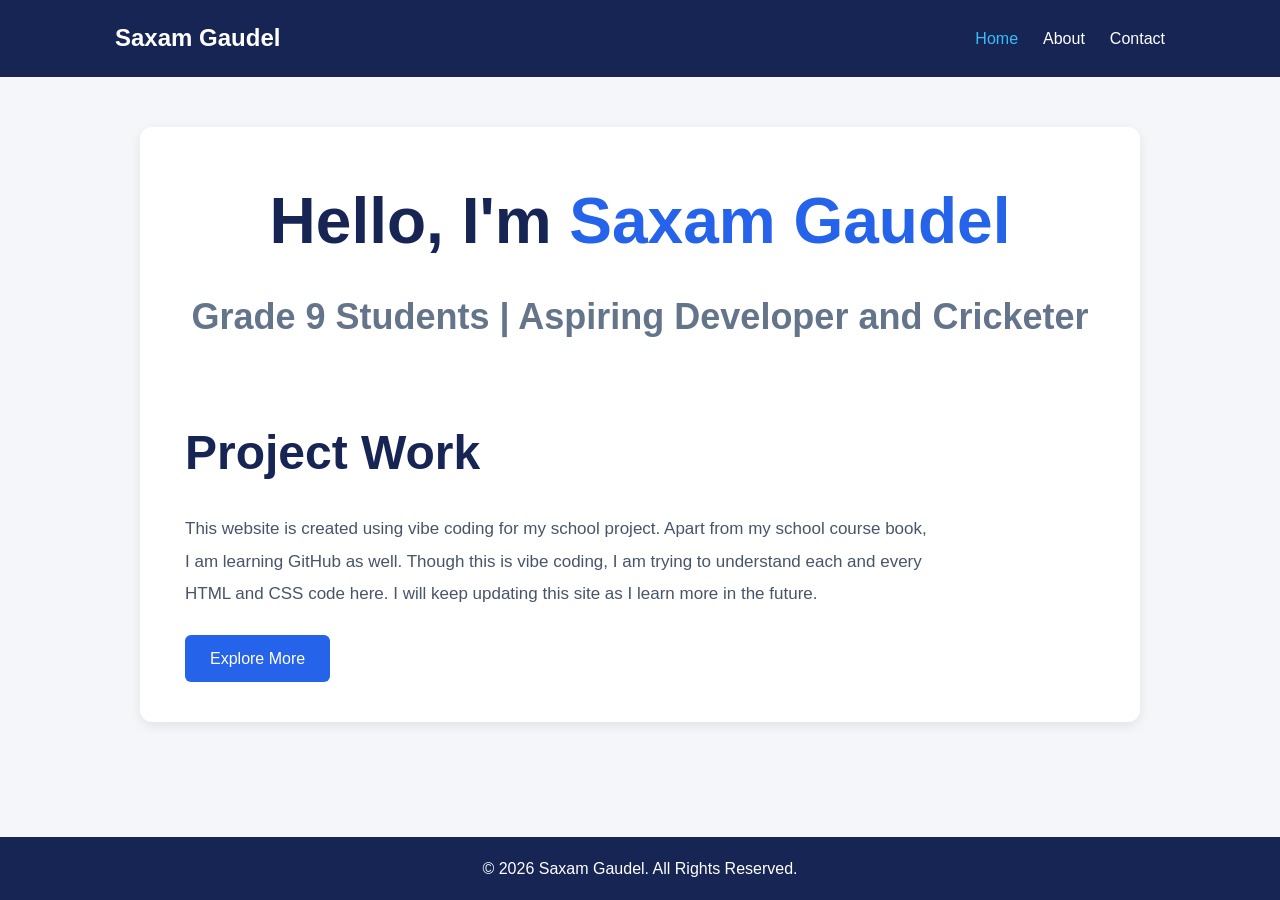
<file: index.html>
<!DOCTYPE html>
<html lang="en">
<head>
    <meta charset="UTF-8">
    <meta name="viewport" content="width=device-width, initial-scale=1.0">
    <title>Saxam Gaudel | Home</title>
    <link rel="stylesheet" href="style.css">
</head>
<body>

    <!-- Header -->
    <header>
        <nav class="navbar">
            <h2 class="logo">Saxam Gaudel</h2>

            <ul class="nav-links">
                <li><a href="index.html" class="active">Home</a></li>
                <li><a href="about.html">About</a></li>
                <li><a href="contact.html">Contact</a></li>
            </ul>
        </nav>
    </header>

    <!-- Main Content -->
    <main class="container">

        <section class="hero">

            <!-- Introduction -->
            <div class="intro-section">
                <h1>
                    Hello, I'm <span>Saxam Gaudel</span>
                </h1>

                <h2>
                    Grade 9 Students | Aspiring Developer and Cricketer
                </h2>
            </div>

            <!-- Project Work -->
            <div class="project-section">

                <h1 class="project-title">Project Work</h1>

                <p>
                    This website is created using vibe coding for my school
                    project. Apart from my school course book, I am learning
                    GitHub as well. Though this is vibe coding, I am trying
                    to understand each and every HTML and CSS code here.
                    I will keep updating this site as I learn more in the
                    future.
                </p>

                <a href="about.html" class="btn">Explore More</a>

            </div>

        </section>

    </main>

    <!-- Footer -->
    <footer>
        <p>&copy; 2026 Saxam Gaudel. All Rights Reserved.</p>
    </footer>

</body>
</html>
</file>
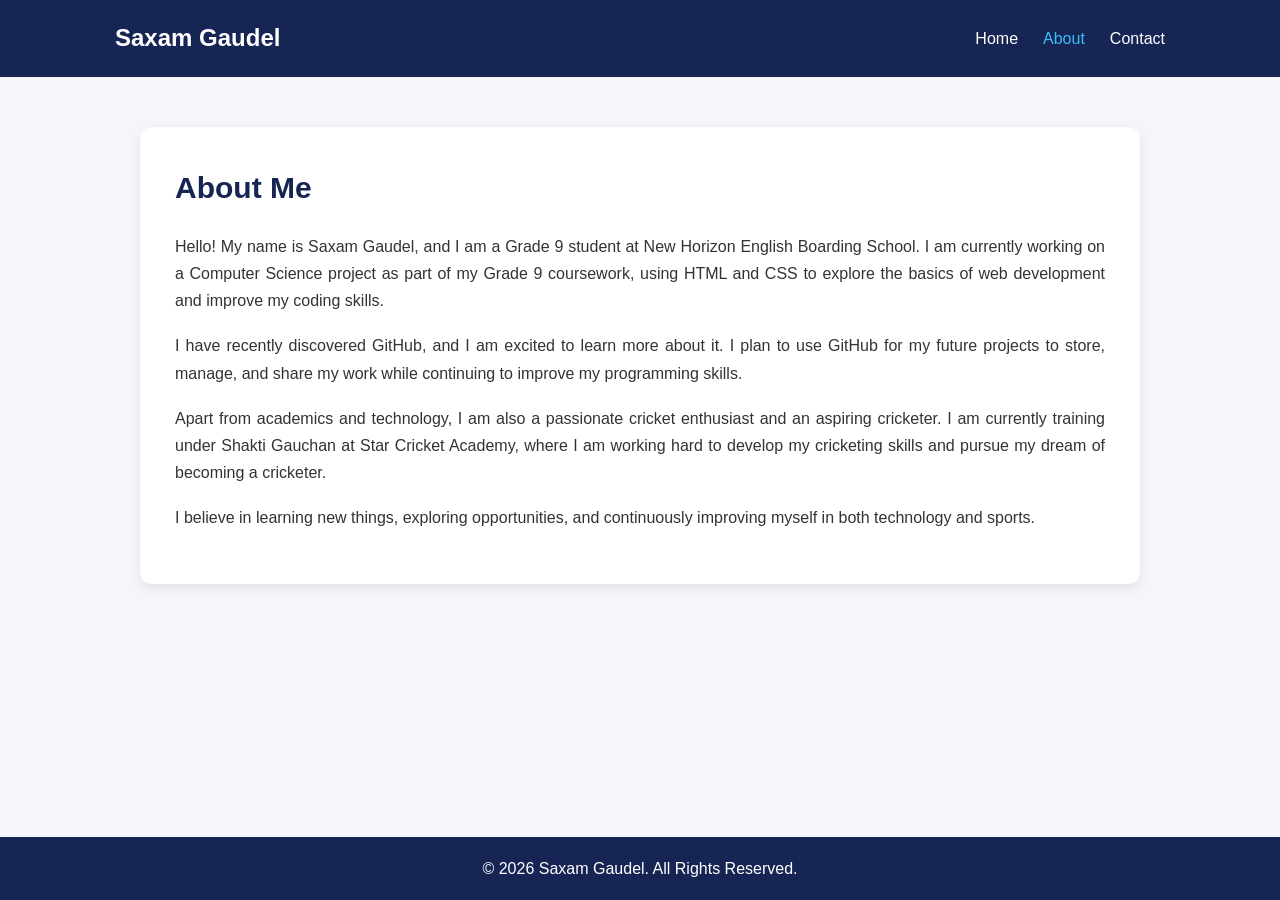
<file: about.html>
<!DOCTYPE html>
<html lang="en">
<head>
    <meta charset="UTF-8">
    <meta name="viewport" content="width=device-width, initial-scale=1.0">
    <title>Saxam Gaudel | About</title>
    <link rel="stylesheet" href="style.css">
</head>
<body>

    <!-- Header -->
    <header>
        <nav class="navbar">
            <h2 class="logo">Saxam Gaudel</h2>

            <ul class="nav-links">
                <li><a href="index.html">Home</a></li>
                <li><a href="about.html" class="active">About</a></li>
                <li><a href="contact.html">Contact</a></li>
            </ul>
        </nav>
    </header>

    <!-- Main Content -->
    <main class="container">

        <section class="content">

            <h1>About Me</h1>

            <p>
                Hello! My name is Saxam Gaudel, and I am a Grade 9
                student at New Horizon English Boarding School.
                I am currently working on a Computer Science project
                as part of my Grade 9 coursework, using HTML and CSS
                to explore the basics of web development and improve
                my coding skills.
            </p>

            <p>
                I have recently discovered GitHub, and I am excited
                to learn more about it. I plan to use GitHub for my
                future projects to store, manage, and share my work
                while continuing to improve my programming skills.
            </p>

            <p>
                Apart from academics and technology, I am also a
                passionate cricket enthusiast and an aspiring
                cricketer. I am currently training under Shakti
                Gauchan at Star Cricket Academy, where I am working
                hard to develop my cricketing skills and pursue my
                dream of becoming a cricketer.
            </p>

            <p>
                I believe in learning new things, exploring
                opportunities, and continuously improving myself
                in both technology and sports.
            </p>

        </section>

    </main>

    <!-- Footer -->
    <footer>
        <p>&copy; 2026 Saxam Gaudel. All Rights Reserved.</p>
    </footer>

</body>
</html>
</file>
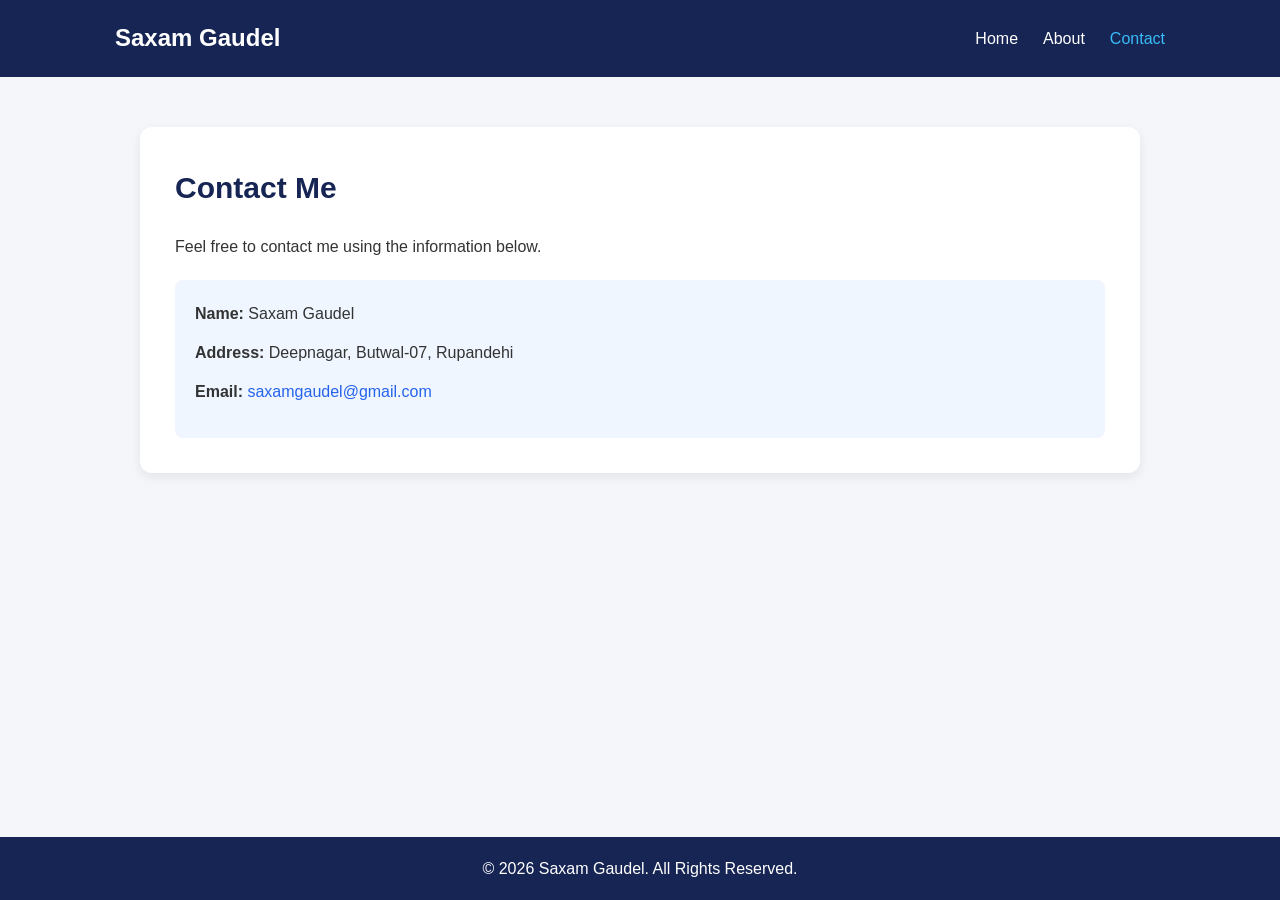
<file: contact.html>
<!DOCTYPE html>
<html lang="en">
<head>
    <meta charset="UTF-8">
    <meta name="viewport" content="width=device-width, initial-scale=1.0">
    <title>Saxam Gaudel | Contact</title>
    <link rel="stylesheet" href="style.css">
</head>
<body>

    <!-- Header -->
    <header>
        <nav class="navbar">
            <h2 class="logo">Saxam Gaudel</h2>

            <ul class="nav-links">
                <li><a href="index.html">Home</a></li>
                <li><a href="about.html">About</a></li>
                <li><a href="contact.html" class="active">Contact</a></li>
            </ul>
        </nav>
    </header>

    <!-- Main Content -->
    <main class="container">

        <section class="content contact">

            <h1>Contact Me</h1>

            <p>
                Feel free to contact me using the information below.
            </p>

            <div class="contact-info">

                <p>
                    <strong>Name:</strong> Saxam Gaudel
                </p>

                <p>
                    <strong>Address:</strong>
                    Deepnagar, Butwal-07, Rupandehi
                </p>

                <p>
                    <strong>Email:</strong>
                    <a href="mailto:saxamgaudel@gmail.com">
                        saxamgaudel@gmail.com
                    </a>
                </p>

            </div>

        </section>

    </main>

    <!-- Footer -->
    <footer>
        <p>&copy; 2026 Saxam Gaudel. All Rights Reserved.</p>
    </footer>

</body>
</html>
</file>
<file: style.css>
/* =========================
   GENERAL STYLING
========================= */

* {
    margin: 0;
    padding: 0;
    box-sizing: border-box;
}

body {
    font-family: Arial, sans-serif;
    background-color: #f4f6f9;
    color: #333;
    line-height: 1.7;
    min-height: 100vh;

    display: flex;
    flex-direction: column;
}


/* =========================
   HEADER AND NAVIGATION
========================= */

header {
    background-color: #172554;
    color: white;
}

.navbar {
    max-width: 1100px;
    margin: auto;
    padding: 18px 25px;

    display: flex;
    justify-content: space-between;
    align-items: center;
}

.logo {
    font-size: 24px;
    color: white;
}

.nav-links {
    display: flex;
    list-style: none;
    gap: 25px;
}

.nav-links a {
    color: white;
    text-decoration: none;
    font-size: 16px;
    transition: 0.3s;
}

.nav-links a:hover,
.nav-links a.active {
    color: #38bdf8;
}


/* =========================
   MAIN CONTAINER
========================= */

.container {
    width: 90%;
    max-width: 1000px;
    margin: 50px auto;
    flex: 1;
}


/* =========================
   HOME PAGE HERO SECTION
========================= */

.hero {
    background-color: white;
    padding: 40px 45px;
    border-radius: 12px;

    box-shadow: 0 4px 12px rgba(0, 0, 0, 0.08);
}


/* Introduction Section */

.intro-section {
    text-align: center;
    margin-bottom: 65px;
}

.intro-section h1 {
    font-size: 64px;
    color: #172554;
    margin-bottom: 10px;
}

.intro-section h1 span {
    color: #2563eb;
}

.intro-section h2 {
    font-size: 36px;
    color: #64748b;
    font-weight: 600;
}


/* Project Work Section */

.project-section {
    text-align: left;
}

.project-title {
    font-size: 48px;
    font-weight: bold;
    color: #172554;
    margin-bottom: 20px;
}

.project-section p {
    max-width: 750px;
    font-size: 17px;
    color: #475569;
    line-height: 1.9;
    margin-bottom: 25px;
}


/* =========================
   BUTTON
========================= */

.btn {
    display: inline-block;
    background-color: #2563eb;
    color: white;

    padding: 10px 25px;
    text-decoration: none;
    border-radius: 6px;

    transition: 0.3s;
}

.btn:hover {
    background-color: #172554;
}


/* =========================
   ABOUT AND CONTACT PAGES
========================= */

.content {
    background-color: white;
    padding: 35px;
    border-radius: 12px;

    box-shadow: 0 4px 12px rgba(0, 0, 0, 0.08);
}

.content h1 {
    color: #172554;
    margin-bottom: 20px;
    font-size: 30px;
}

.content p {
    margin-bottom: 18px;
    text-align: justify;
}


/* =========================
   CONTACT PAGE
========================= */

.contact-info {
    background-color: #eff6ff;
    padding: 20px;
    border-radius: 8px;
    margin-top: 20px;
}

.contact-info p {
    margin-bottom: 12px;
}

.contact-info a {
    color: #2563eb;
    text-decoration: none;
}

.contact-info a:hover {
    text-decoration: underline;
}


/* =========================
   FOOTER
========================= */

footer {
    background-color: #172554;
    color: white;
    text-align: center;
    padding: 18px;
    margin-top: auto;
}


/* =========================
   RESPONSIVE DESIGN
========================= */

@media (max-width: 600px) {

    /* Navigation */

    .navbar {
        flex-direction: column;
        gap: 15px;
        padding: 15px;
    }

    .logo {
        font-size: 22px;
    }

    .nav-links {
        gap: 18px;
    }

    .nav-links a {
        font-size: 14px;
    }


    /* Main Container */

    .container {
        width: 94%;
        margin: 25px auto;
    }


    /* Hero Section */

    .hero {
        padding: 30px 20px;
    }

    .intro-section {
        margin-bottom: 45px;
    }

    .intro-section h1 {
        font-size: 34px;
    }

    .intro-section h2 {
        font-size: 19px;
    }

    .project-title {
        font-size: 36px;
    }

    .project-section p {
        font-size: 15px;
    }


    /* About and Contact */

    .content {
        padding: 22px;
    }

    .content h1 {
        font-size: 26px;
    }

}
</file>
